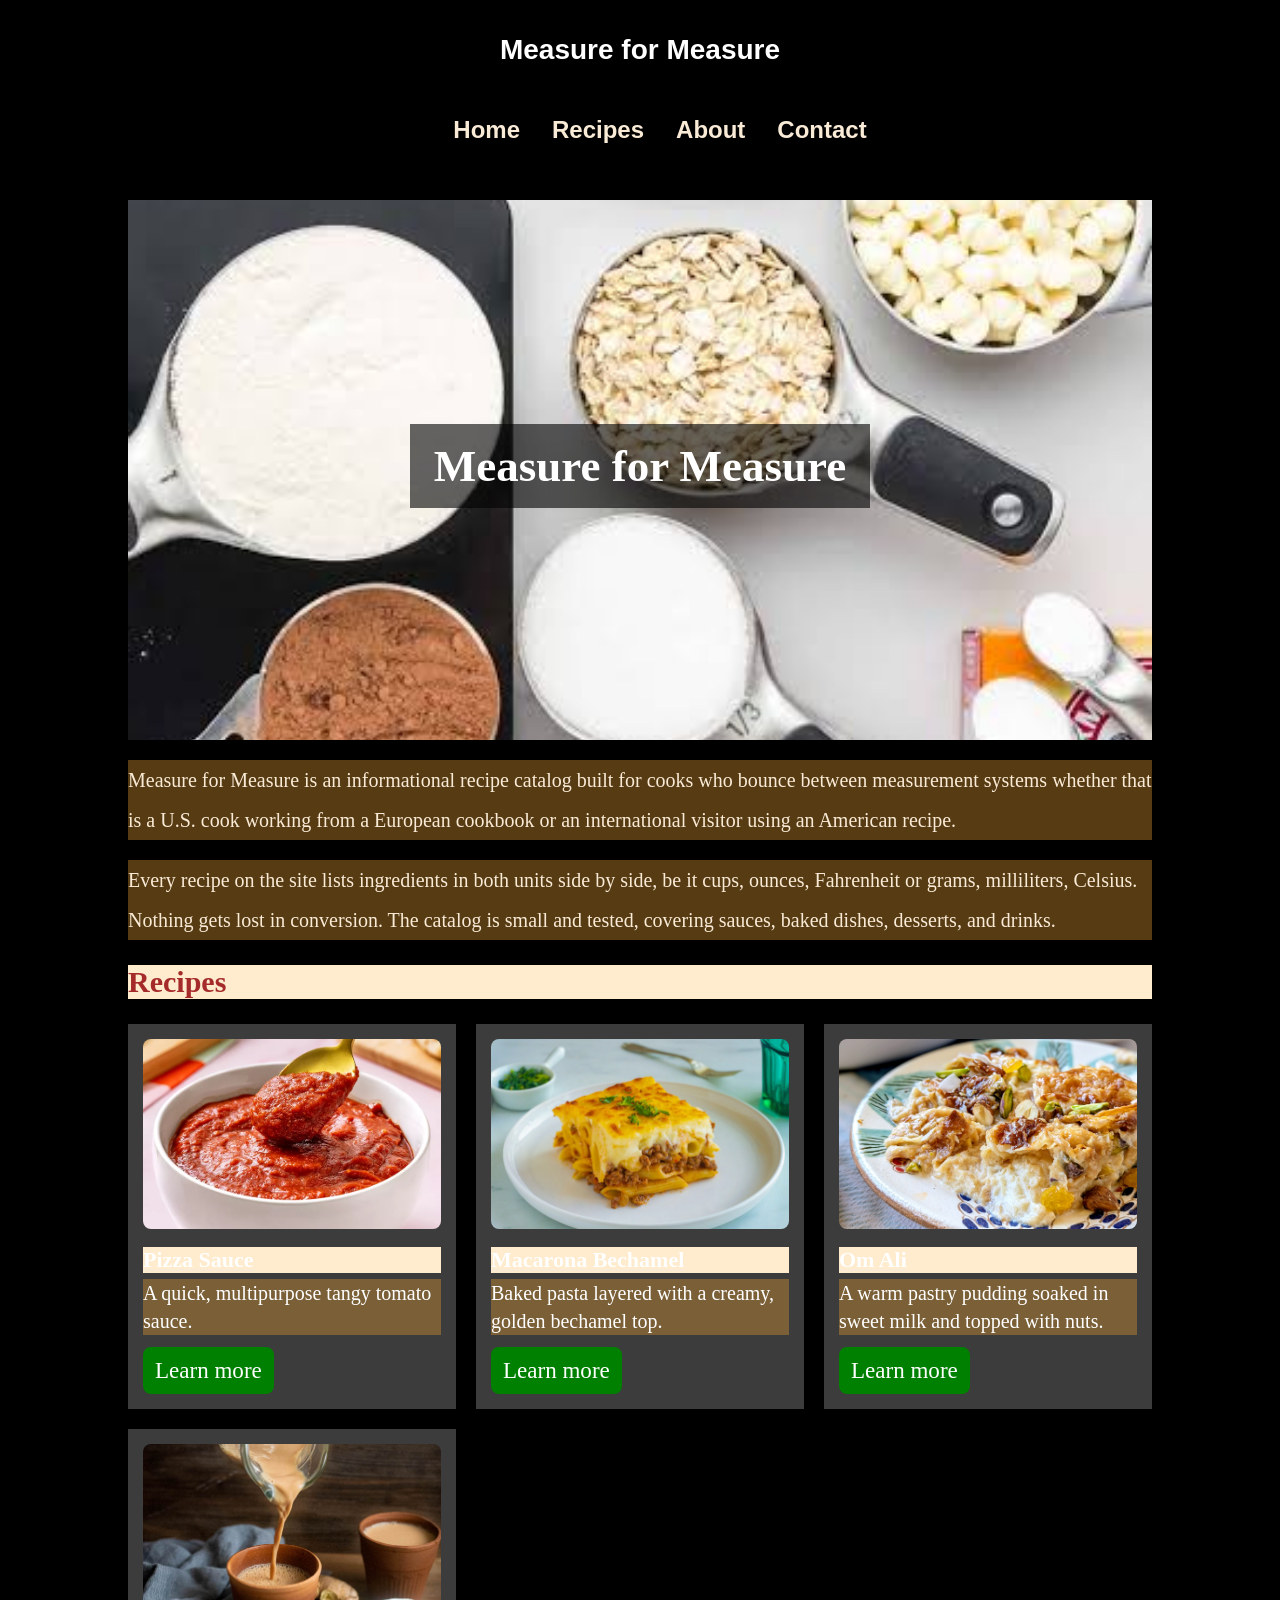
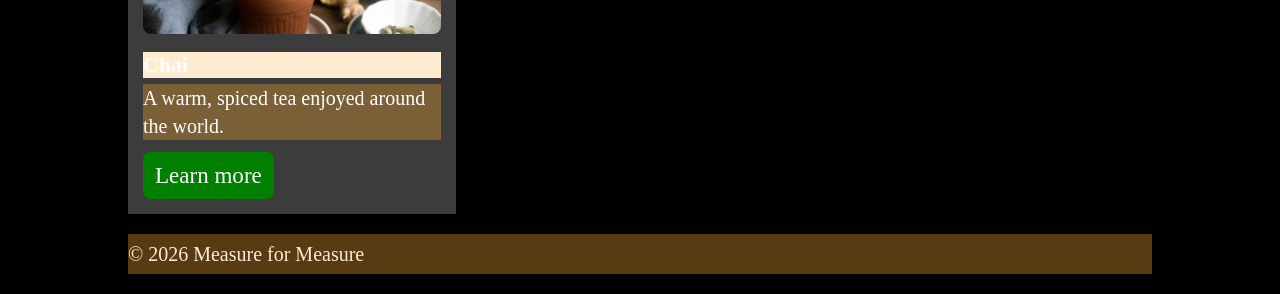
<file: index.html>
<!doctype html> 

<html lang="en"> 

 <head> <!-- Metadata container: information ABOUT the page, not content shown on the page -->

  <meta charset="utf-8" /> <!-- Character encoding for readable text -->

  <meta name="viewport" content="width=device-width, initial-scale=1" /> <!-- Enables responsive layout -->

  <title>Measure for Measure</title> <!-- Page title shown in browser tab and search results -->

  <link rel="stylesheet" href="css/styles.css" /> <!-- Global stylesheet for site-wide styling -->

  <script src="js/includes.js" defer></script> <!-- Deferred JS for future header/footer injection -->

 
<style>
  .hero{
    background-image: url("assets/index.jpeg");
  }
</style>
 </head>
<body>

  <header id="site-header" class="site-header"></header>

  <main class="container"> 

    <div class="hero"> 

   <h1>Measure for Measure</h1> <!-- Primary page heading -->

    </div>  

    <p>Measure for Measure is an informational recipe catalog built for cooks who bounce 
between measurement systems whether that is a U.S. cook working from a European 
cookbook or an international visitor using an American recipe.</p> 

    <p>Every recipe on the site lists ingredients in both units side by side, be it cups, ounces, Fahrenheit or grams, milliliters, 
Celsius. Nothing gets lost in conversion. The catalog is small and tested, covering sauces, baked dishes, desserts, and drinks. </p>   

<h2 id="recipes">Recipes</h2>

<section class="grid-demo">
    <div class="card">
     <a href="pizza-sauce.html"><img src="assets/sauce.webp" alt="Pizza Sauce">
     <h3>Pizza Sauce</h3>
      </a>  
      <p>A quick, multipurpose tangy tomato sauce.</p>
      <a href="pizza-sauce.html" class="button">Learn more</a>
      </div>
 
    <div class="card">
     <a href="macarona.html"> 
      <img src="assets/mac.webp" alt="Macarona Bechamel">
      <h3>Macarona Bechamel</h3>
      </a>  
      <p>Baked pasta layered with a creamy, golden bechamel top.</p>
      <a href="macarona.html" class="button">Learn more</a>
    </div>

    <div class="card">
     <a href="om-ali.html">
      <img src="assets/om.jpg" alt="Om Ali">
      <h3>Om Ali</h3>
      </a>   
      <p>A warm pastry pudding soaked in sweet milk and topped with nuts.</p>
      <a href="om-ali.html" class="button">Learn more</a>

    </div>

    <div class="card">
     <a href="chai.html">  
      <img src="assets/chai.jpg" alt="Chai">
      <h3>Chai</h3>
      </a> 
      <p>A warm, spiced tea enjoyed around the world.</p>
      <a href="chai.html" class="button">Learn more</a>

    </div>
 

    </section>

    </main>

    <footer id="site-footer" class="site-footer"></footer>

  </body>
  </html>
</file>
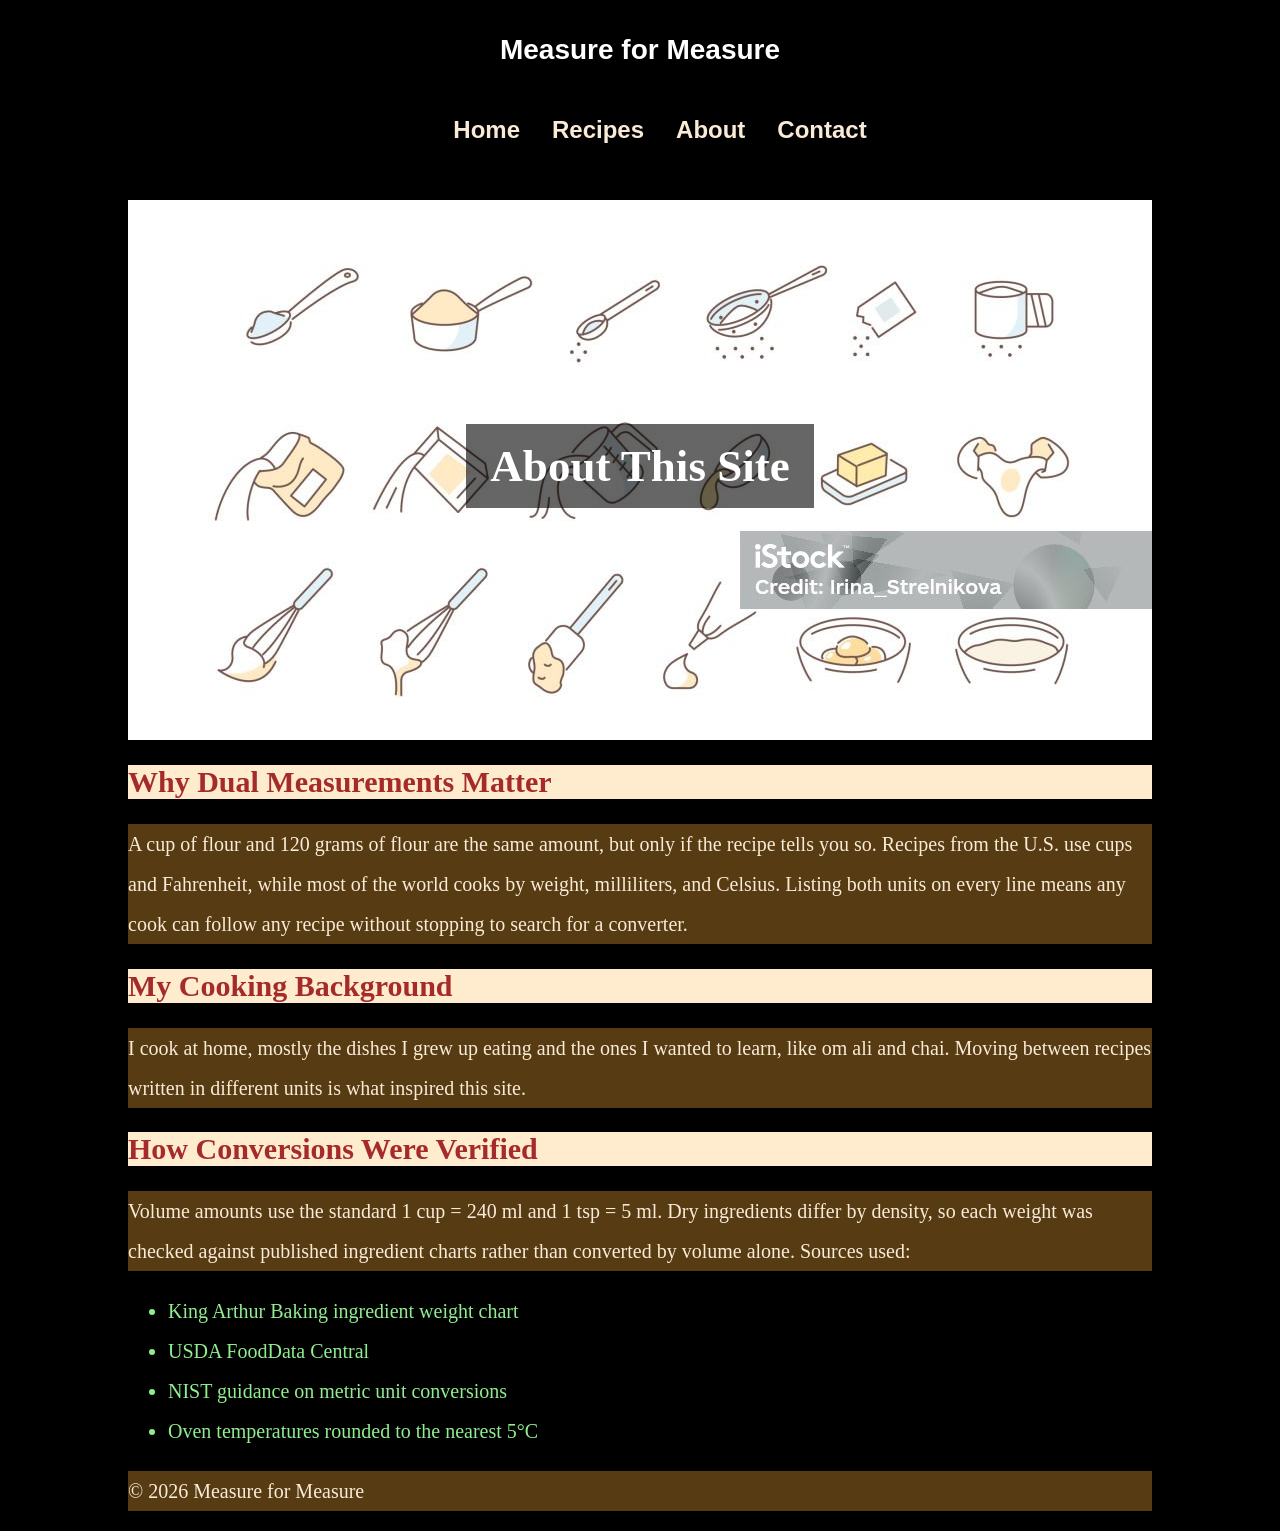
<file: about.html>
<!doctype html> <!-- Declares this document as HTML5 so browsers render it in standards mode -->

<html lang="en"> <!-- Root element of the page; lang="en" tells browsers and screen readers the language -->

 <head> <!-- Metadata container: information ABOUT the page, not content shown on the page -->

  <meta charset="utf-8" /> <!-- Character encoding for readable text -->

  <meta name="viewport" content="width=device-width, initial-scale=1" /> <!-- Enables responsive layout -->

  <title>Measure for Measure</title> <!-- Page title shown in browser tab and search results -->

  <link rel="stylesheet" href="css/styles.css" /> <!-- Global stylesheet for site-wide styling -->

  <script src="js/includes.js" defer></script> <!-- Deferred JS for future header/footer injection -->


 
<style>
  .hero{
    background-image: url("assets/about.jpg");
  }
</style>
 </head>
<body>

  <header id="site-header" class="site-header"></header>

  <main class="container"> 


    <div class="hero"> 

   <h1>About This Site</h1> <!-- Primary page heading -->

    </div>  

    <h2>Why Dual Measurements Matter</h2>
    <p>A cup of flour and 120 grams of flour are the same amount, but only if the recipe tells you so. Recipes from the U.S. use cups and Fahrenheit,
      while most of the world cooks by weight, milliliters, and Celsius.
      Listing both units on every line means any cook can follow any recipe without stopping to search for a converter.
    </p>   

    <h2>My Cooking Background</h2>
    <p>I cook at home, mostly the dishes I grew up eating and the ones I wanted to learn, 
      like om ali and chai. Moving between recipes written in different units is what inspired this site.
       </p>   

    <h2>How Conversions Were Verified</h2>
    <p>Volume amounts use the standard 1 cup = 240 ml and 1 tsp = 5 ml. 
      Dry ingredients differ by density, so each weight was checked against published
      ingredient charts rather than converted by volume alone. Sources used:
    </p>
    
    <ul>

    <li>King Arthur Baking ingredient weight chart</li>

    <li>USDA FoodData Central</li>

    <li>NIST guidance on metric unit conversions</li>

    <li>Oven temperatures rounded to the nearest 5°C</li>

   </ul>

    </main>

    <footer id="site-footer" class="site-footer"></footer>

  </body>
  </html>
</file>
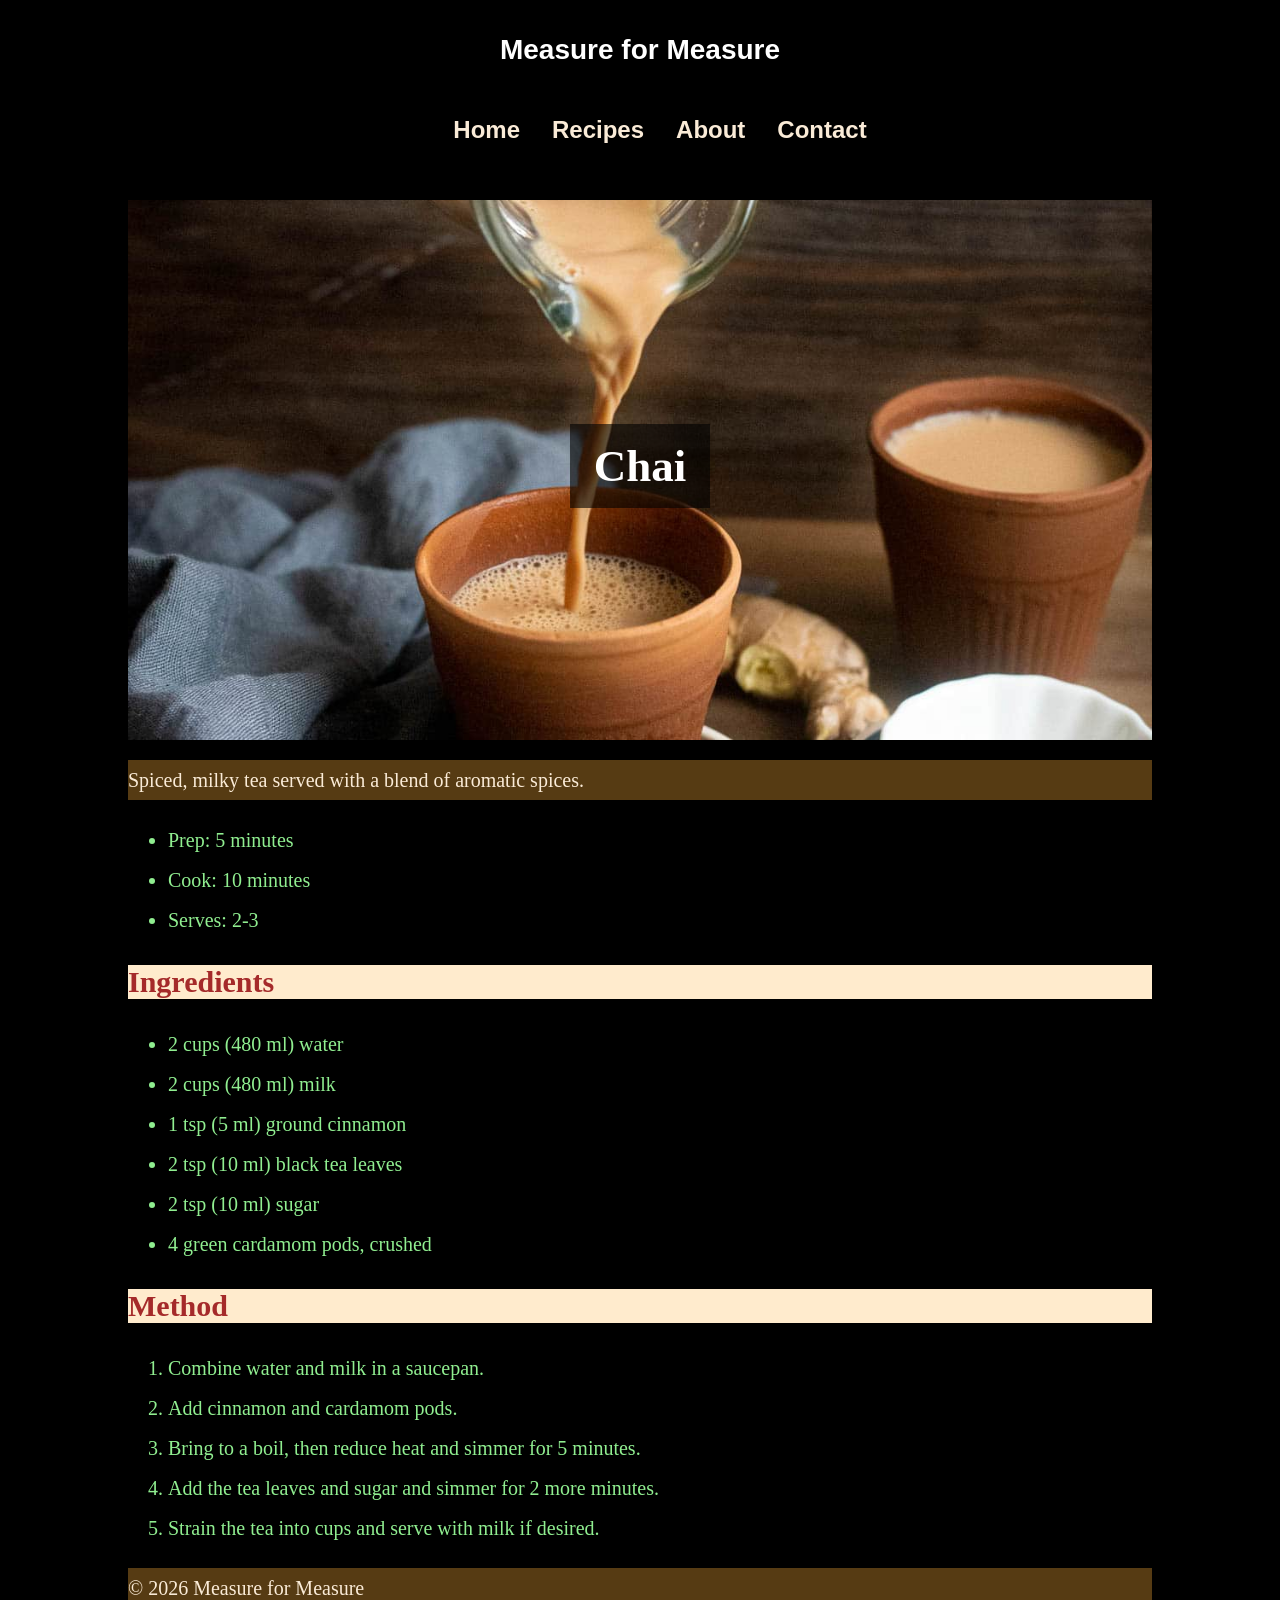
<file: chai.html>
<!doctype html> <!-- Declares this document as HTML5 so browsers render it in standards mode -->

<html lang="en"> <!-- Root element of the page; lang="en" tells browsers and screen readers the language -->

 <head> <!-- Metadata container: information ABOUT the page, not content shown on the page -->

  <meta charset="utf-8" /> <!-- Character encoding for readable text -->

  <meta name="viewport" content="width=device-width, initial-scale=1" /> <!-- Enables responsive layout -->

  <title>Measure for Measure | Chai</title> <!-- Page title shown in browser tab and search results -->

  <link rel="stylesheet" href="css/styles.css" /> <!-- Global stylesheet for site-wide styling -->

  <script src="js/includes.js" defer></script> <!-- Deferred JS for future header/footer injection -->

<style>
  .hero{
    background-image: url("assets/chai.jpg");
  }
</style>
 </head>
<body>

  <header id="site-header" class="site-header"></header>

  <!-- SITE HEADER Role: Contains site identity and primary navigation.

   This section will eventually be moved into includes/header.html and injected using JavaScript. -->

 


  <main class="container"> <!-- Semantic role: main content unique to this page -->


    <div class="hero"> 

   <h1>Chai</h1> <!-- Primary page heading -->

    </div>  

    <p>Spiced, milky tea served with a blend of aromatic spices.</p>   

    <ul>
    <li>Prep: 5 minutes</li>
    <li>Cook: 10 minutes</li>
    <li>Serves: 2-3</li>
    </ul>
    <h2>Ingredients</h2>
    <ul>

    <li>2 cups (480 ml) water</li>

    <li>2 cups (480 ml) milk</li>

    <li>1 tsp (5 ml) ground cinnamon</li>

    <li>2 tsp (10 ml) black tea leaves</li>

    <li>2 tsp (10 ml) sugar</li>

    <li>4 green cardamom pods, crushed</li>

   </ul>

   <h2>Method</h2>
    <ol>

    <li>Combine water and milk in a saucepan.</li>

    <li>Add cinnamon and cardamom pods.</li>

    <li>Bring to a boil, then reduce heat and simmer for 5 minutes.</li>
    <li>Add the tea leaves and sugar and simmer for 2 more minutes.</li>

    <li>Strain the tea into cups and serve with milk if desired.</li>

    </ol>


    </main>

    <footer id="site-footer" class="site-footer"></footer>

  </body>
  </html>
</file>
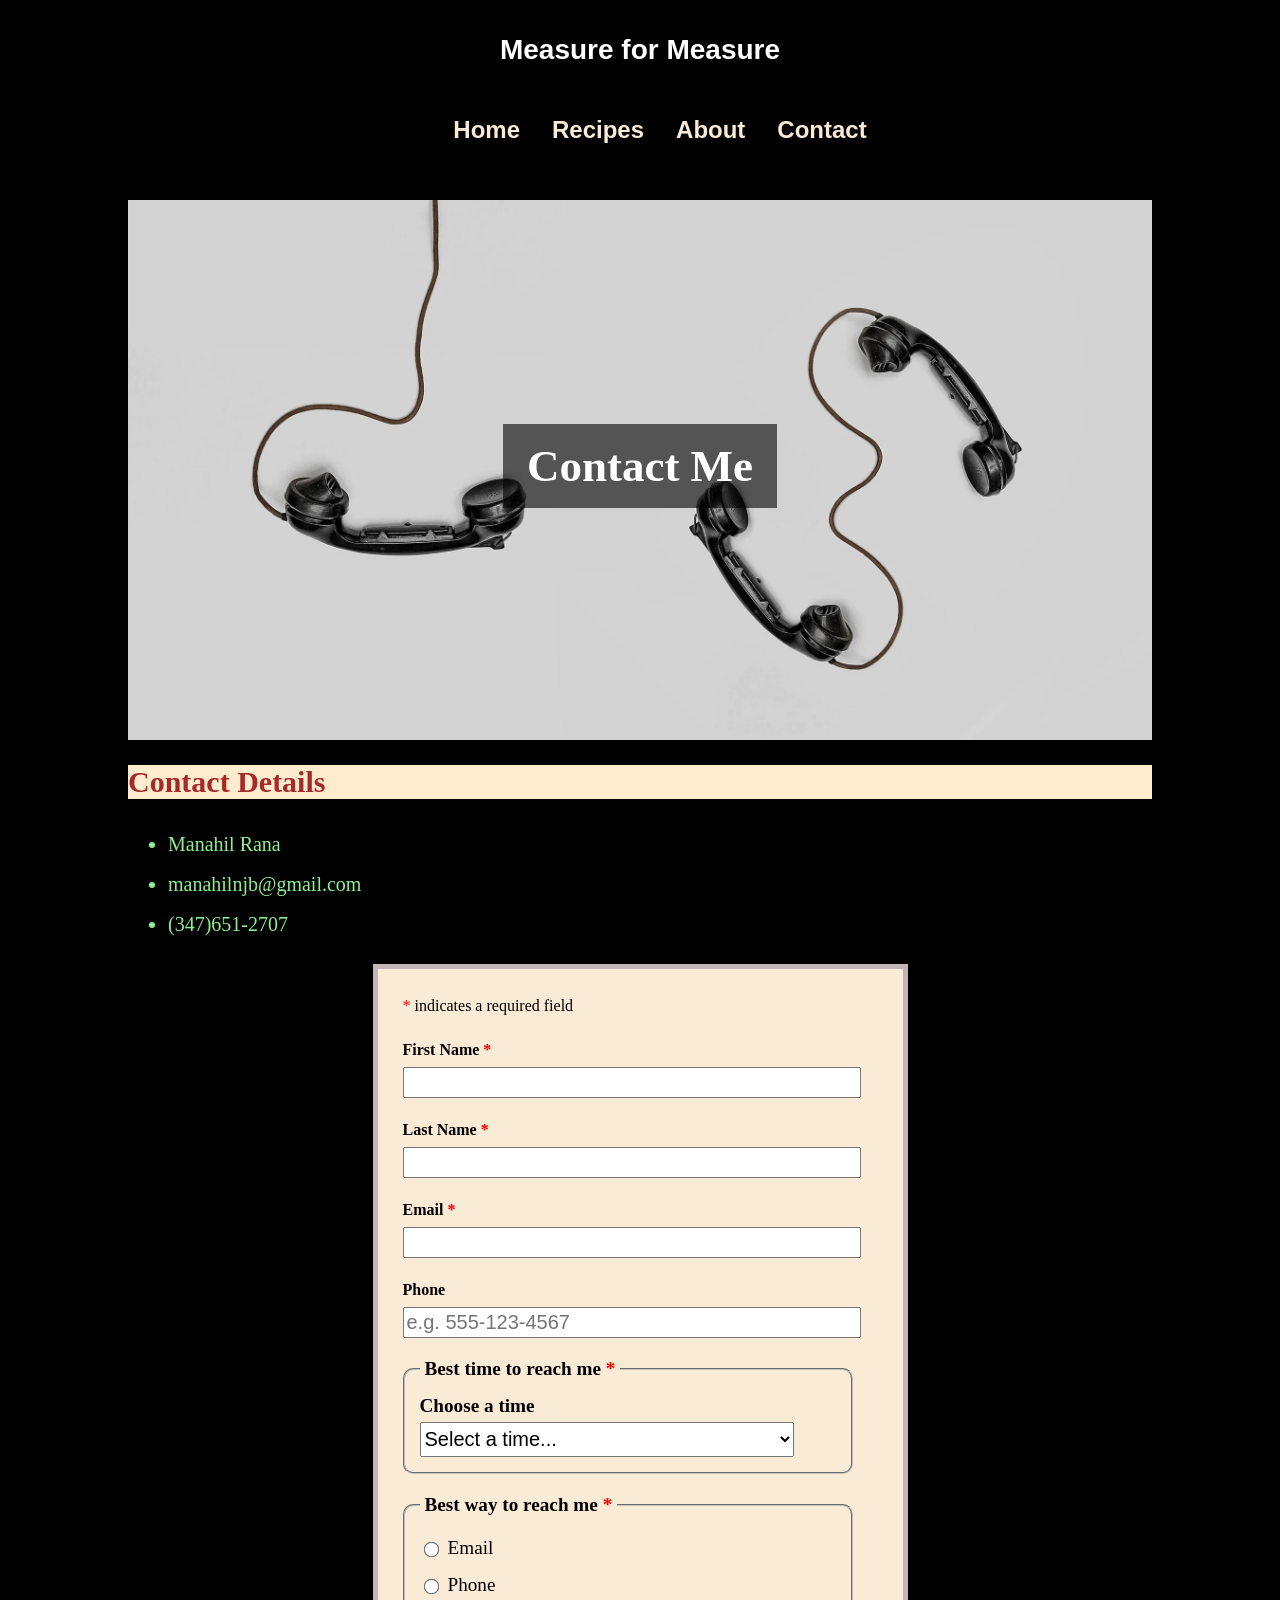
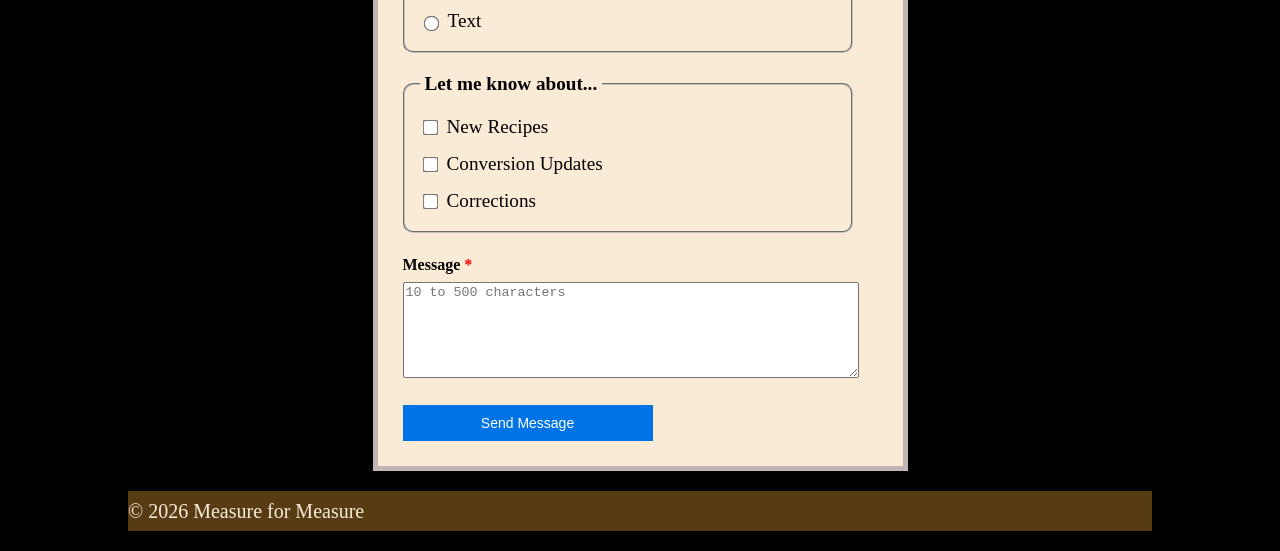
<file: contact.html>
<!doctype html> <!-- Declares this document as HTML5 so browsers render it in standards mode -->

<html lang="en"> <!-- Root element of the page; lang="en" tells browsers and screen readers the language -->

 <head> <!-- Metadata container: information ABOUT the page, not content shown on the page -->

  <meta charset="utf-8" /> <!-- Character encoding for readable text -->

  <meta name="viewport" content="width=device-width, initial-scale=1" /> <!-- Enables responsive layout -->

  <title>Measure for Measure</title> <!-- Page title shown in browser tab and search results -->

  <link rel="stylesheet" href="css/styles.css" /> <!-- Global stylesheet for site-wide styling -->

  <script src="js/includes.js" defer></script> <!-- Deferred JS for future header/footer injection -->

 
<style>
  .hero{
    background-image: url("assets/contact.webp");
  }
</style>
 </head>
<body>

  <header id="site-header" class="site-header"></header>

  <!-- SITE HEADER Role: Contains site identity and primary navigation.

   This section will eventually be moved into includes/header.html and injected using JavaScript. -->

 


  <main class="container"> <!-- Semantic role: main content unique to this page -->


    <div class="hero"> 

   <h1>Contact Me</h1> <!-- Primary page heading -->

    </div>  

    <h2>Contact Details</h2>
    <ul>

    <li>Manahil Rana</li>

    <li>manahilnjb@gmail.com</li>

    <li>(347)651-2707</li>

    </ul>

    <form action="https://formspree.io/f/xnpjrlyw" method="POST" id="contact-form">
      <p class="form-note"><span class="required">*</span> indicates a required field</p>
    <p><label for="first-name">First Name <span class="required">*</span></label><input type="text" id="first-name" name="first-name" required minlength="2" maxlength="100"></p>

<p><label for="last-name">Last Name <span class="required">*</span></label><input type="text" id="last-name" name="last-name" required minlength="2" maxlength="100"></p>

<p><label for="email">Email <span class="required">*</span></label><input type="email" id="email" name="email" required maxlength="100"></p>

<p><label for="phone">Phone</label><input type="tel" id="phone" name="phone" minlength="10" maxlength="15" placeholder="e.g. 555-123-4567"></p>


<fieldset>
  <legend>Best time to reach me <span class="required">*</span></legend>
  <label for="best-time">Choose a time</label>
  <select id="best-time" name="best-time" required>
    <option value="">Select a time...</option>
    <option value="morning">Morning (8:00 AM - 12:00 PM)</option>
    <option value="afternoon">Afternoon (12:00 PM - 6:00 PM)</option>
    <option value="evening">Evening (6:00 PM - 10:00 PM)</option>
  </select>
  </fieldset>

  <fieldset>
    <legend>Best way to reach me <span class="required">*</span></legend>
    <div class="option">
      <input type="radio" id="way-email" name="best-way" value="email" required>
      <label for="way-email">Email</label>
    </div>
    <div class="option">
      <input type="radio" id="way-phone" name="best-way" value="phone" required>
      <label for="way-phone">Phone</label>
    </div>
    <div class="option">
      <input type="radio" id="way-text" name="best-way" value="text" required>
      <label for="way-text">Text</label>
    </div>
  </fieldset>

  <fieldset>
    <legend> Let me know about...</legend>
    <div class="option">
      <input type="checkbox" id="about-recipes" name="let-me-know" value="new-recipes">
      <label for="about-recipes">New Recipes</label>
    </div>
    <div class="option">
      <input type="checkbox" id="about-conversions" name="let-me-know" value="conversion-updates">
      <label for="about-conversions">Conversion Updates</label>
    </div>
    <div class="option">
      <input type="checkbox" id="about-corrections" name="let-me-know" value="corrections">
      <label for="about-corrections">Corrections</label>
    </div>
  </fieldset>

  <p><label for="message">Message <span class="required">*</span></label><textarea id="message" name="message" rows="6" cols="40" required minlength="10" maxlength="500" placeholder="10 to 500 characters"></textarea></p>

<p><button type="submit">Send Message</button></p>

    </form>  

    </main>

    <footer id="site-footer" class="site-footer"></footer>

  </body>
  </html>
</file>
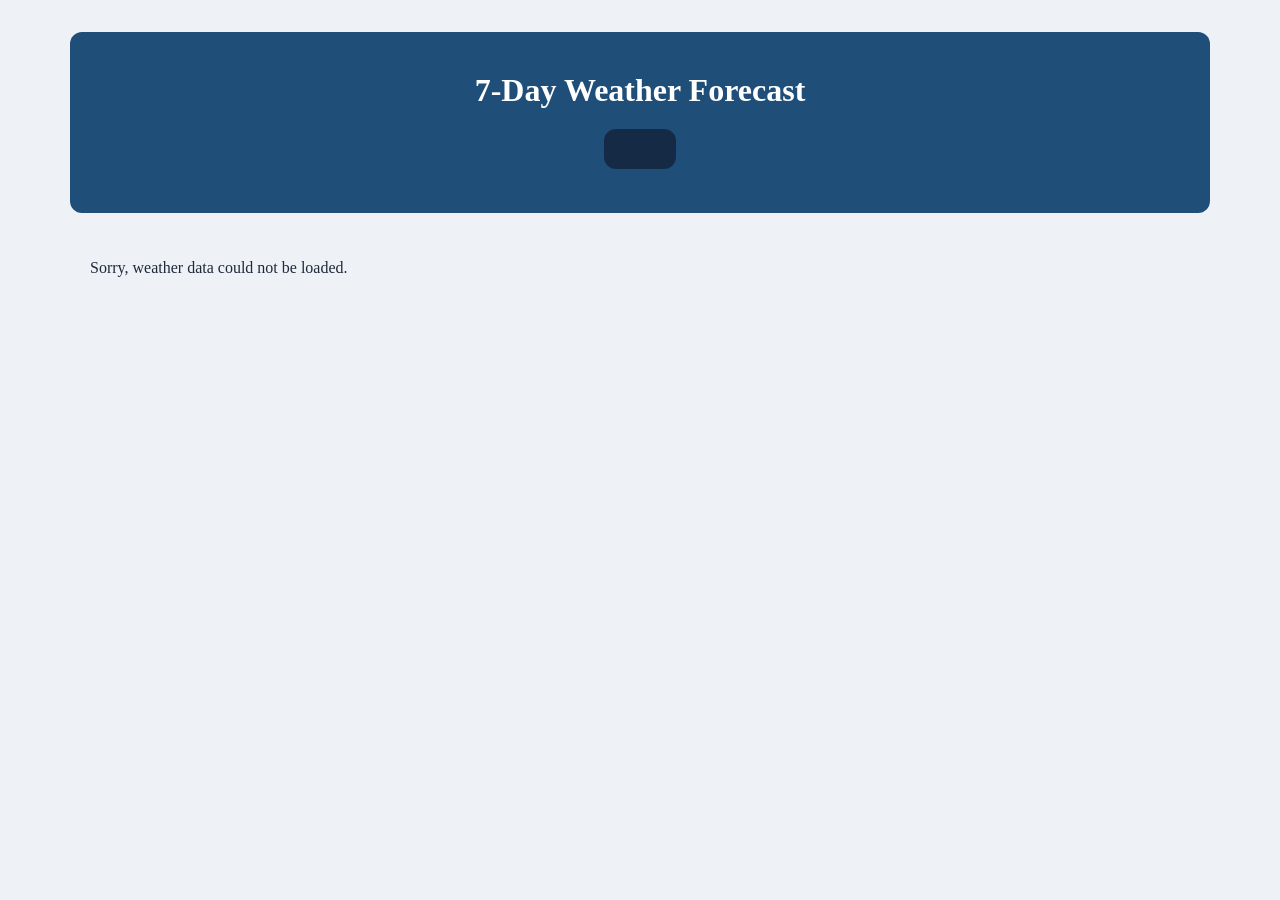
<file: forecast.html>
<!doctype html> 
<html lang="en"> 
 <head>
  <meta charset="utf-8" /> 
  <meta name="viewport" content="width=device-width, initial-scale=1" />
  <link rel="stylesheet" href="css/weather-styles.css" />
  <script src="js/weather-script.js" defer></script>
  <title>Weather Forecast</title>

 </head>

 <body>
  <header id="hero" class="hero">
    <h1>7-Day Weather Forecast</h1>
    <div id="current-conditions"></div>
  </header>

  <section id="weather-container"></section>
  <footer id="site-footer" class="site-footer"></footer>

</body>

</html>
</file>
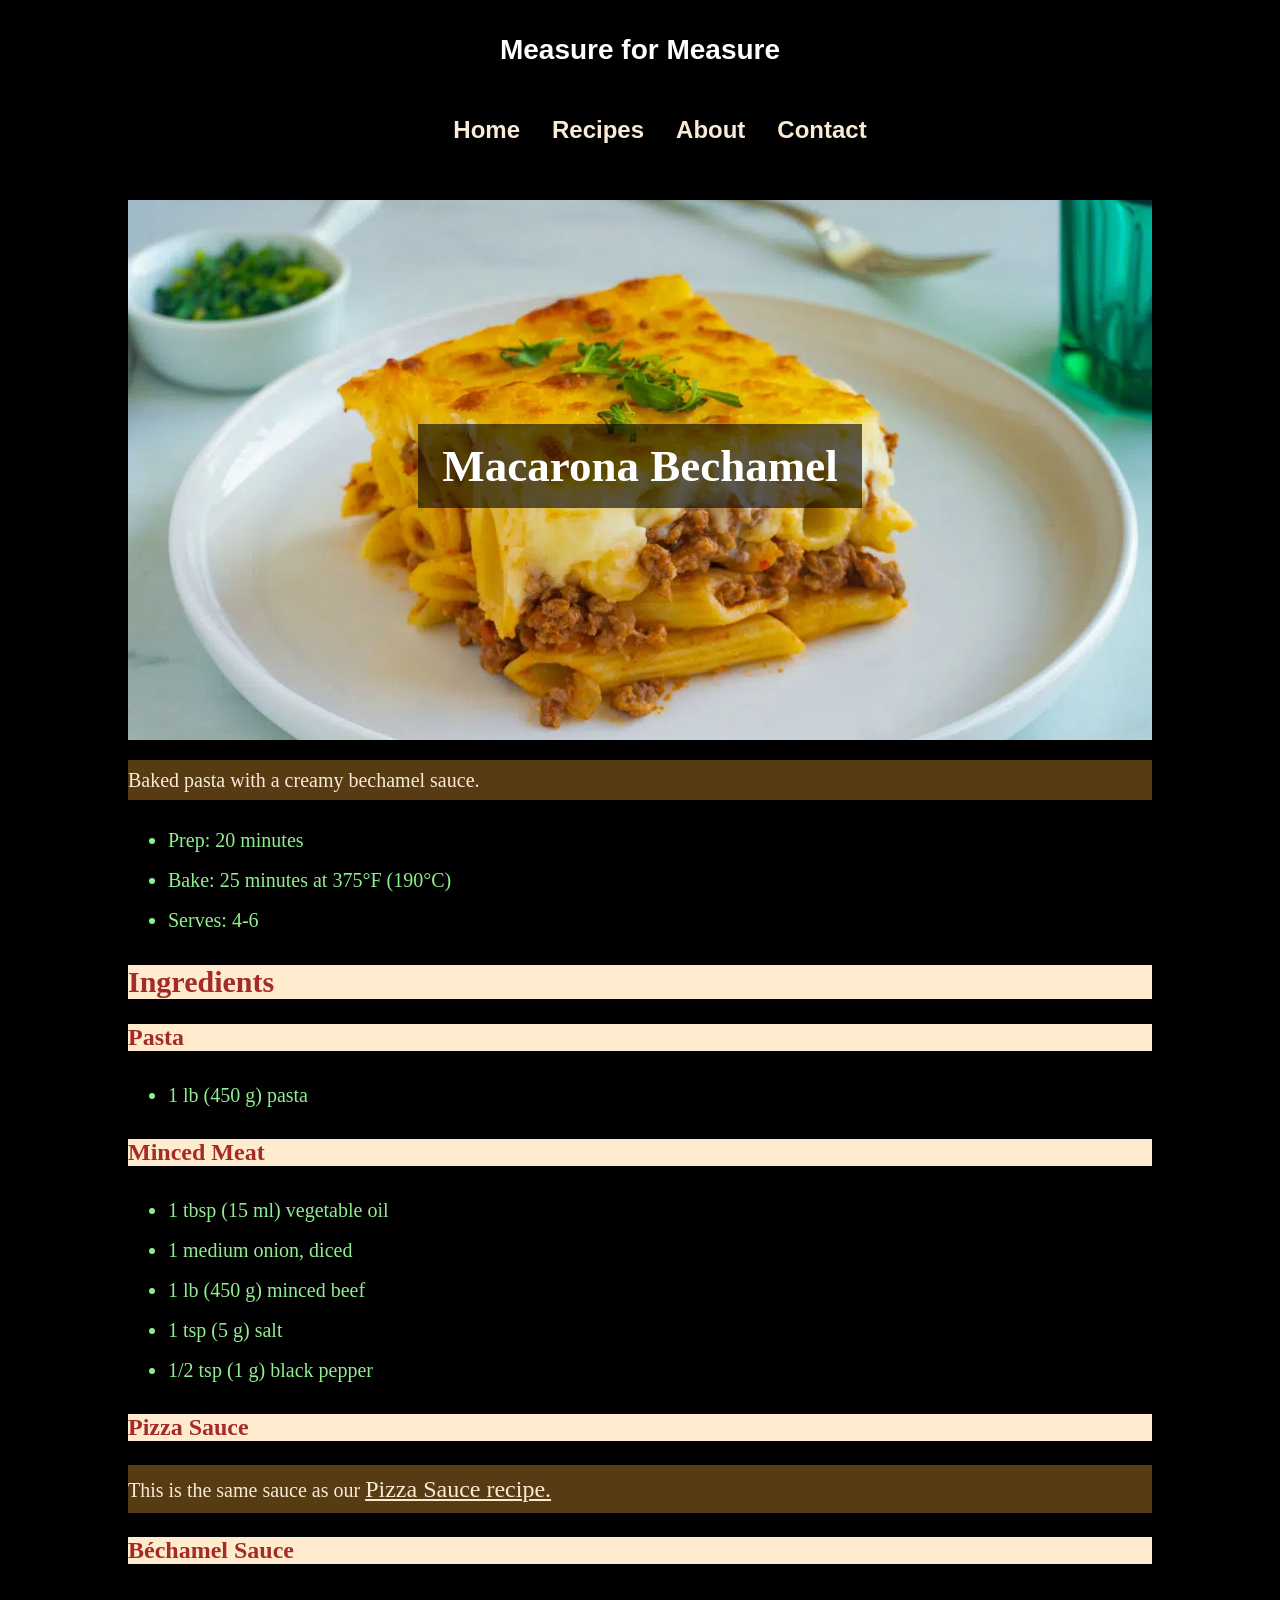
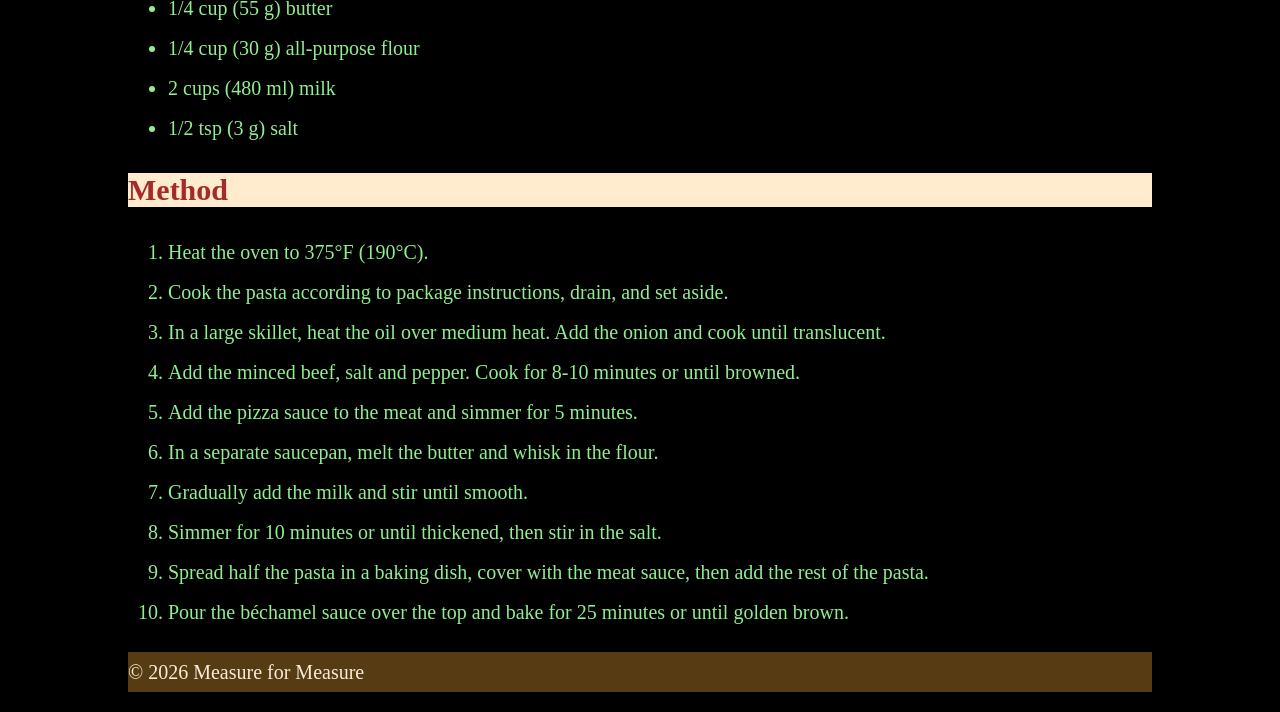
<file: macarona.html>
<!doctype html> <!-- Declares this document as HTML5 so browsers render it in standards mode -->

<html lang="en"> <!-- Root element of the page; lang="en" tells browsers and screen readers the language -->

 <head> <!-- Metadata container: information ABOUT the page, not content shown on the page -->

  <meta charset="utf-8" /> <!-- Character encoding for readable text -->

  <meta name="viewport" content="width=device-width, initial-scale=1" /> <!-- Enables responsive layout -->

  <title>Measure for Measure | Macarona Bechamel</title> <!-- Page title shown in browser tab and search results -->

  <link rel="stylesheet" href="css/styles.css" /> <!-- Global stylesheet for site-wide styling -->

  <script src="js/includes.js" defer></script> <!-- Deferred JS for future header/footer injection -->

 
<style>
  .hero{
    background-image: url("assets/mac.webp");
  }
</style>
 </head>
<body>

  <header id="site-header" class="site-header"></header>

  <main class="container"> <!-- Semantic role: main content unique to this page -->

    <div class="hero"> 

   <h1>Macarona Bechamel</h1> <!-- Primary page heading -->

    </div>  

    <p>Baked pasta with a creamy bechamel sauce.</p>   
    <ul class="meta">
      <li>Prep: 20 minutes</li>
      <li>Bake: 25 minutes at 375°F (190°C)</li>
      <li>Serves: 4-6</li>
    </ul>


    <h2>Ingredients</h2>
    
    <h3>Pasta</h3>
    <ul>
<li>1 lb (450 g) pasta</li>
</ul>

    <h3 id="minced-meat">Minced Meat</h3>
    <ul>
      <li>1 tbsp (15 ml) vegetable oil</li>
      <li>1 medium onion, diced</li>
      <li>1 lb (450 g) minced beef</li>
      <li>1 tsp (5 g) salt</li>
      <li>1/2 tsp (1 g) black pepper</li>
      </ul>

      <h3 id="pizza-sauce">Pizza Sauce</h3>
      <p>This is the same sauce as our <a href="pizza-sauce.html">Pizza Sauce recipe.</a></p>

      <h3 id="bechamel">Béchamel Sauce</h3>
      <ul>
        <li>1/4 cup (55 g) butter</li>
        <li>1/4 cup (30 g) all-purpose flour</li>
        <li>2 cups (480 ml) milk</li>
        <li>1/2 tsp (3 g) salt</li>
      </ul>

   <h2>Method</h2>
    <ol>

    <li>Heat the oven to 375°F (190°C).</li>
    <li>Cook the pasta according to package instructions, drain, and set aside.</li>
    <li>In a large skillet, heat the oil over medium heat. Add the onion and cook until translucent.</li>
    <li>Add the minced beef, salt and pepper. Cook for 8-10 minutes or until browned.</li>
    <li>Add the pizza sauce to the meat and simmer for 5 minutes.</li>
    <li>In a separate saucepan, melt the butter and whisk in the flour.</li>
    <li>Gradually add the milk and stir until smooth.</li>
    <li>Simmer for 10 minutes or until thickened, then stir in the salt.</li>
    <li>Spread half the pasta in a baking dish, cover with the
      meat sauce, then add the rest of the pasta.</li>
    <li>Pour the béchamel sauce over the top and bake for 25 minutes or until golden brown.</li>  
    </ol>


    </main>

    <footer id="site-footer" class="site-footer"></footer>

  </body>
  </html>
</file>
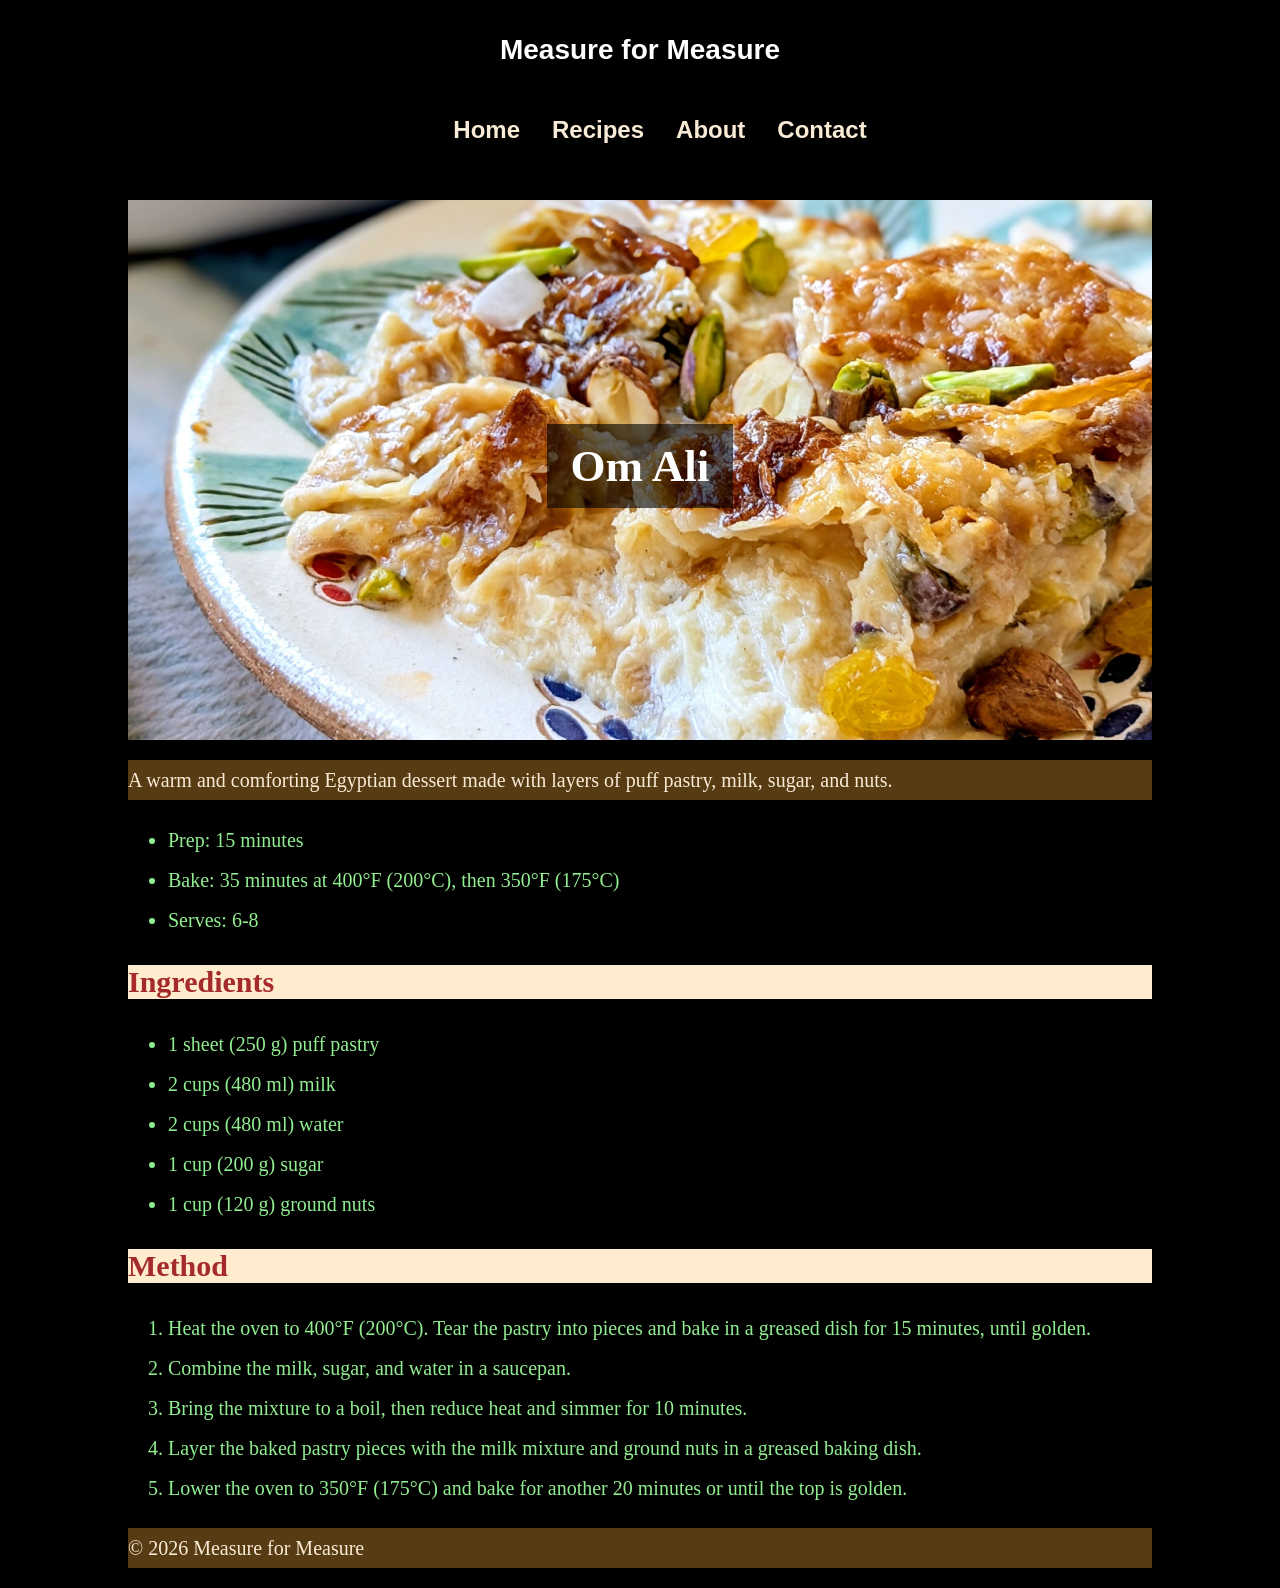
<file: om-ali.html>
<!doctype html> <!-- Declares this document as HTML5 so browsers render it in standards mode -->

<html lang="en"> <!-- Root element of the page; lang="en" tells browsers and screen readers the language -->

 <head> <!-- Metadata container: information ABOUT the page, not content shown on the page -->

  <meta charset="utf-8" /> <!-- Character encoding for readable text -->

  <meta name="viewport" content="width=device-width, initial-scale=1" /> <!-- Enables responsive layout -->

  <title>Measure for Measure | Om Ali</title> <!-- Page title shown in browser tab and search results -->

  <link rel="stylesheet" href="css/styles.css" /> <!-- Global stylesheet for site-wide styling -->

  <script src="js/includes.js" defer></script> <!-- Deferred JS for future header/footer injection -->

<style>
  .hero{
    background-image: url("assets/om.jpg");
  }
</style>
 </head>
<body>

  <header id="site-header" class="site-header"></header>

  <!-- SITE HEADER Role: Contains site identity and primary navigation.

   This section will eventually be moved into includes/header.html and injected using JavaScript. -->

 


  <main class="container"> <!-- Semantic role: main content unique to this page -->


    <div class="hero"> 

   <h1>Om Ali</h1> <!-- Primary page heading -->

    </div>  

    <p>A warm and comforting Egyptian dessert made with layers of puff pastry, milk, sugar, and nuts.</p>
    <ul>
    <li>Prep: 15 minutes</li>
    <li>Bake: 35 minutes at 400°F (200°C), then 350°F (175°C)</li>
    <li>Serves: 6-8</li>
    </ul>
    
    <h2>Ingredients</h2>
    <ul>

    <li>1 sheet (250 g) puff pastry</li>

    <li>2 cups (480 ml) milk</li>
    <li>2 cups (480 ml) water</li>

    <li>1 cup (200 g) sugar</li>

    <li>1 cup (120 g) ground nuts</li>
   </ul>

   <h2>Method</h2>
    <ol>
      <li>Heat the oven to 400°F (200°C). Tear the pastry into pieces and bake in a 
        greased dish for 15 minutes, until golden.
      </li>

    <li>Combine the milk, sugar, and water in a saucepan.</li>

    <li>Bring the mixture to a boil, then reduce heat and simmer for 10 minutes.</li>

    <li>Layer the baked pastry pieces with the milk mixture and ground nuts 
      in a greased baking dish.</li>

      <li>Lower the oven to 350°F (175°C) and bake for another 20 minutes or until the top is golden.</li>

    </ol>


    </main>

    <footer id="site-footer" class="site-footer"></footer>

  </body>
  </html>
</file>
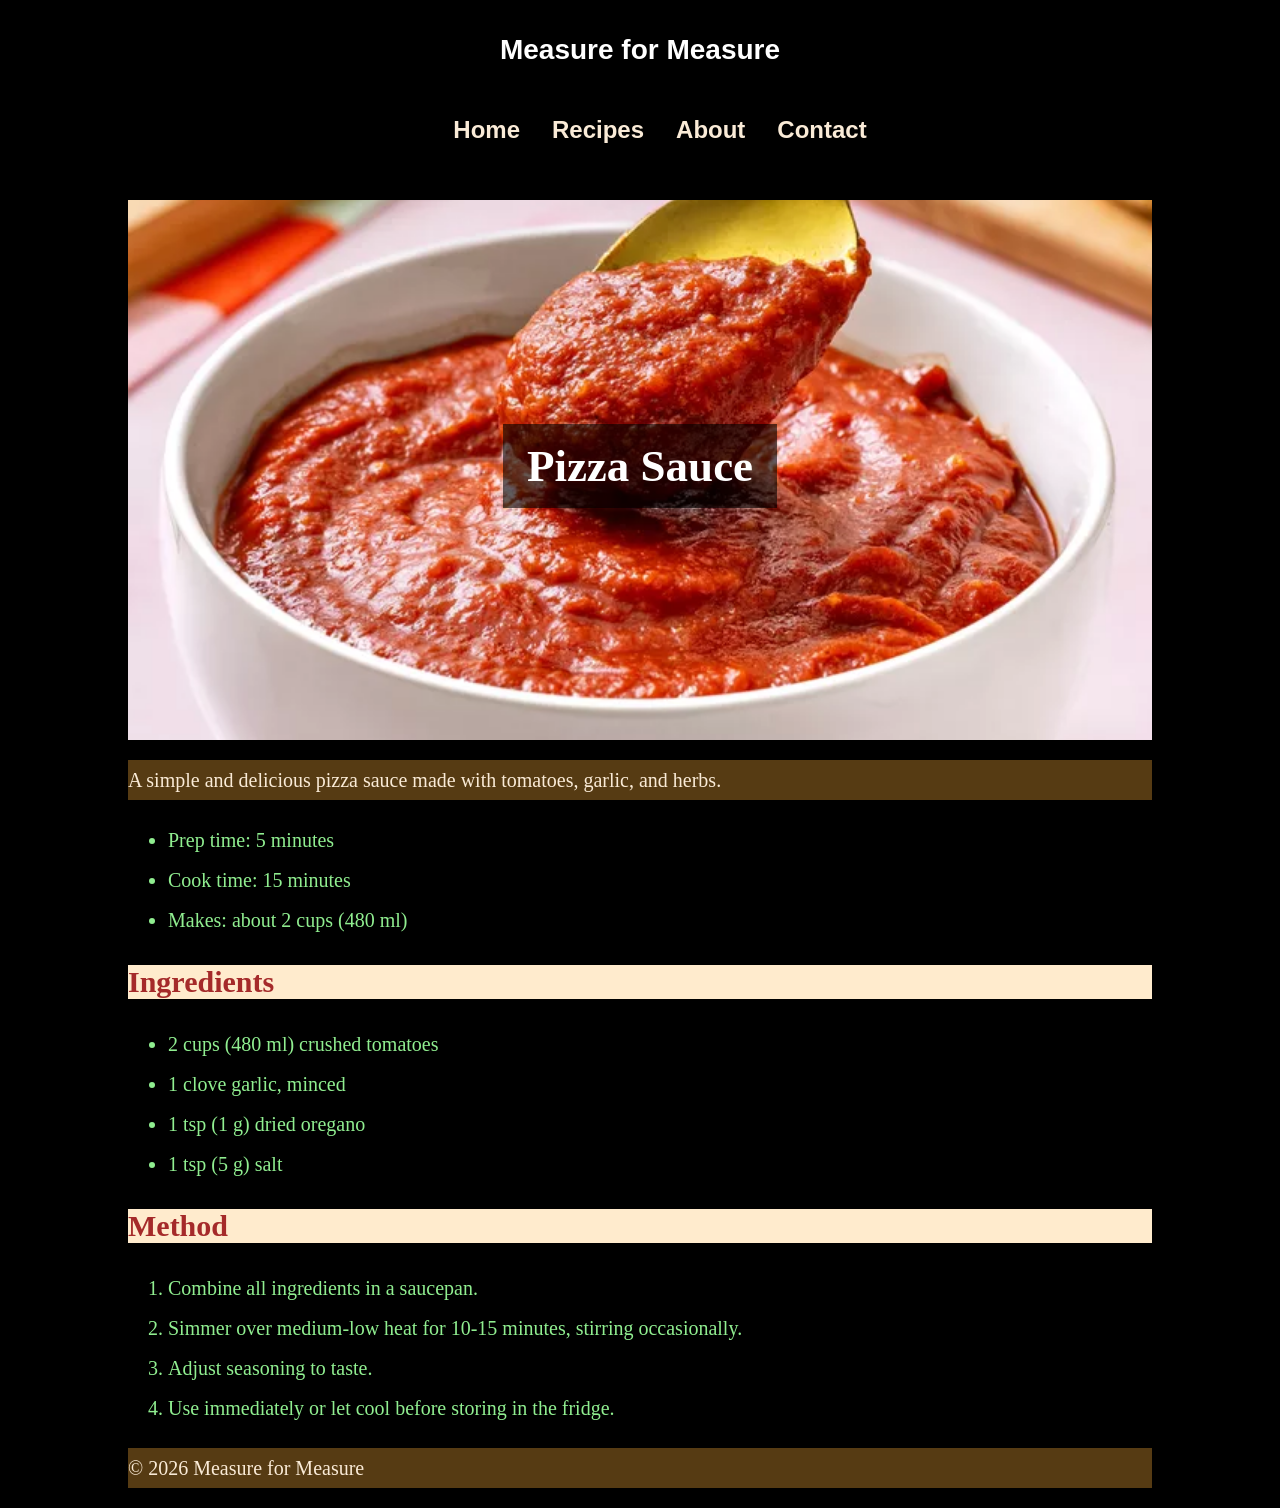
<file: pizza-sauce.html>
<!doctype html> <!-- Declares this document as HTML5 so browsers render it in standards mode -->

<html lang="en"> <!-- Root element of the page; lang="en" tells browsers and screen readers the language -->

 <head> <!-- Metadata container: information ABOUT the page, not content shown on the page -->

  <meta charset="utf-8" /> <!-- Character encoding for readable text -->

  <meta name="viewport" content="width=device-width, initial-scale=1" /> <!-- Enables responsive layout -->

  <title>Measure for Measure | Pizza Sauce</title> <!-- Page title shown in browser tab and search results -->

  <link rel="stylesheet" href="css/styles.css" /> <!-- Global stylesheet for site-wide styling -->

  <script src="js/includes.js" defer></script> <!-- Deferred JS for future header/footer injection -->

<style>
  .hero{
    background-image: url("assets/sauce.webp");
  }
</style>
 </head>
<body>

  <header id="site-header" class="site-header"></header>

  <!-- SITE HEADER Role: Contains site identity and primary navigation.

   This section will eventually be moved into includes/header.html and injected using JavaScript. -->

 


  <main class="container"> <!-- Semantic role: main content unique to this page -->


    <div class="hero"> 

   <h1>Pizza Sauce</h1> <!-- Primary page heading -->

    </div>  

    <p>A simple and delicious pizza sauce made with tomatoes, garlic, and herbs.</p>   
    <ul class="meta">
      <li>Prep time: 5 minutes</li>
      <li>Cook time: 15 minutes</li>
      <li>Makes: about 2 cups (480 ml)</li>
    </ul>

    <h2>Ingredients</h2>
    <ul>

    <li>2 cups (480 ml) crushed tomatoes</li>

    <li>1 clove garlic, minced</li>

    <li>1 tsp (1 g) dried oregano</li>

    <li>1 tsp (5 g) salt</li>

   </ul>

   <h2>Method</h2>
    <ol>

    <li>Combine all ingredients in a saucepan.</li>

    <li>Simmer over medium-low heat for 10-15 minutes, stirring occasionally.</li>

    <li>Adjust seasoning to taste.</li>

    <li>Use immediately or let cool before storing in the fridge.</li>

    </ol>


    </main>

    <footer id="site-footer" class="site-footer"></footer>

  </body>
  </html>
</file>
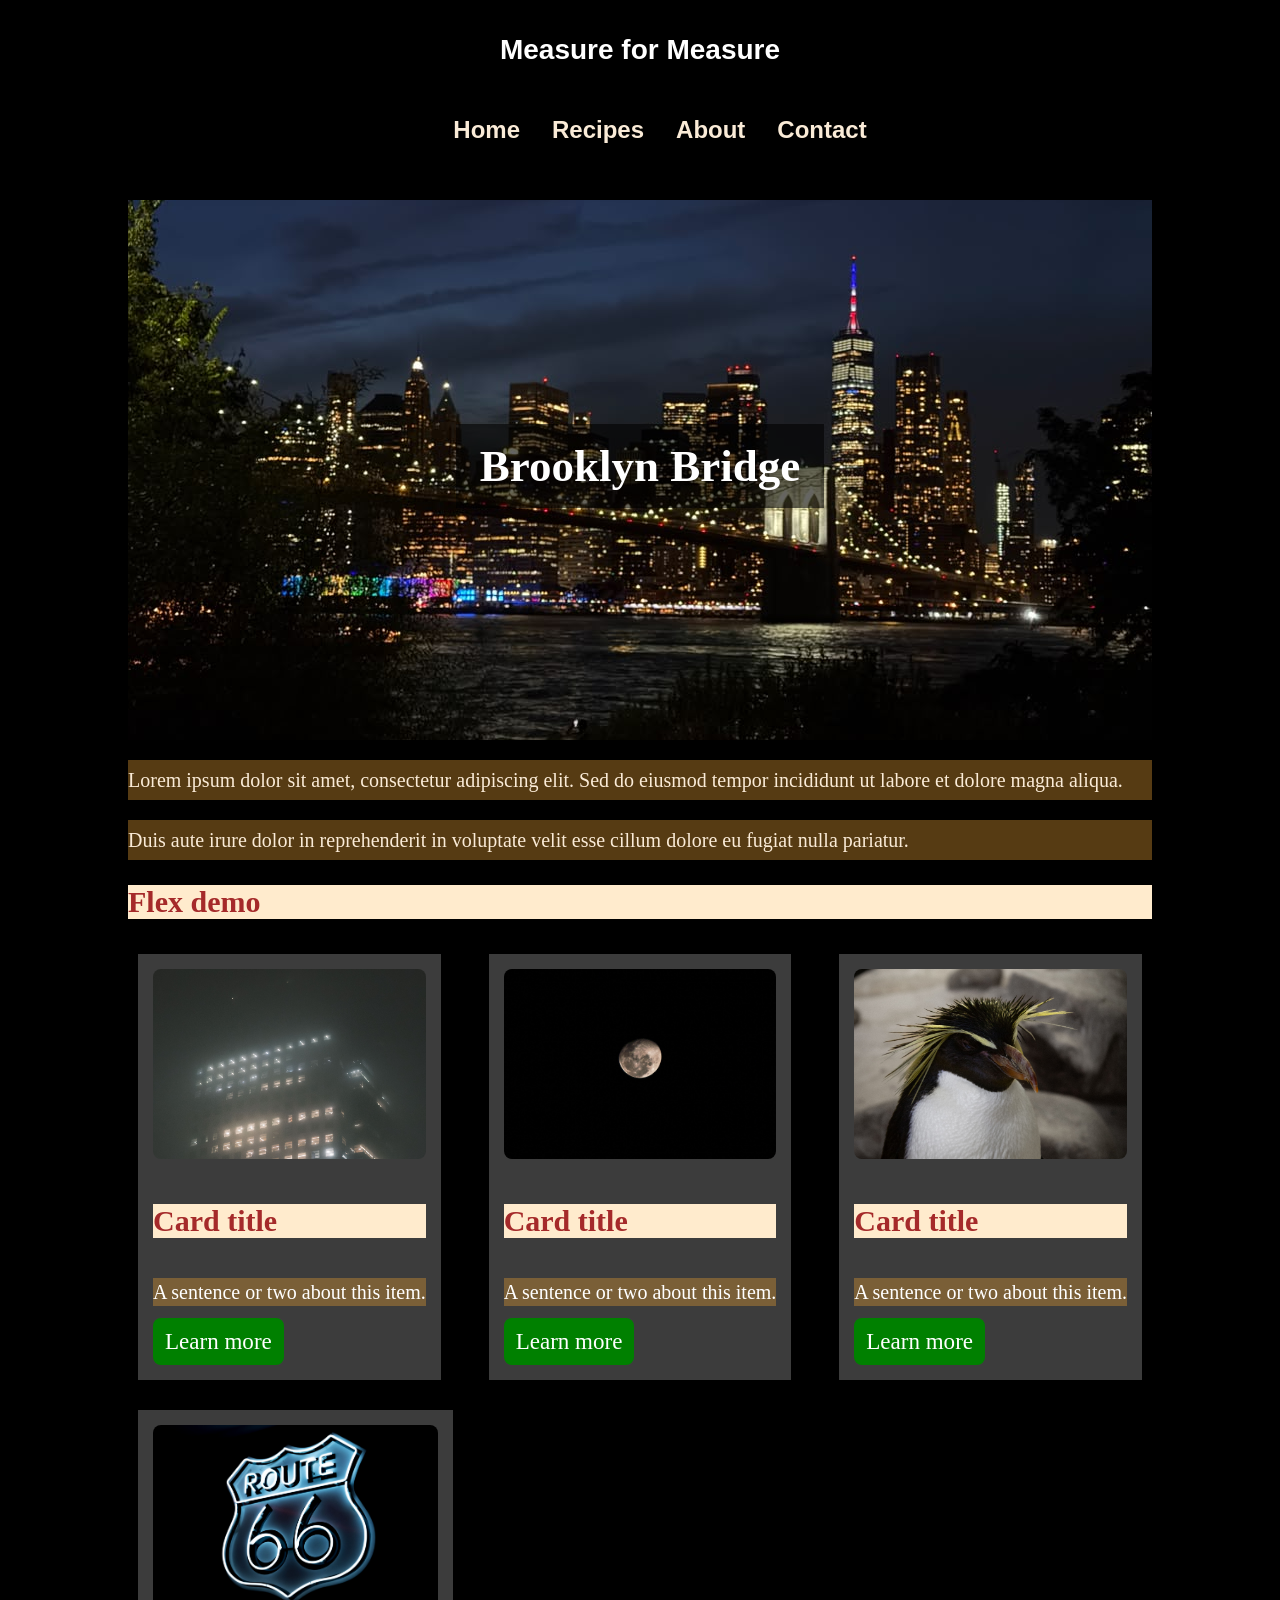
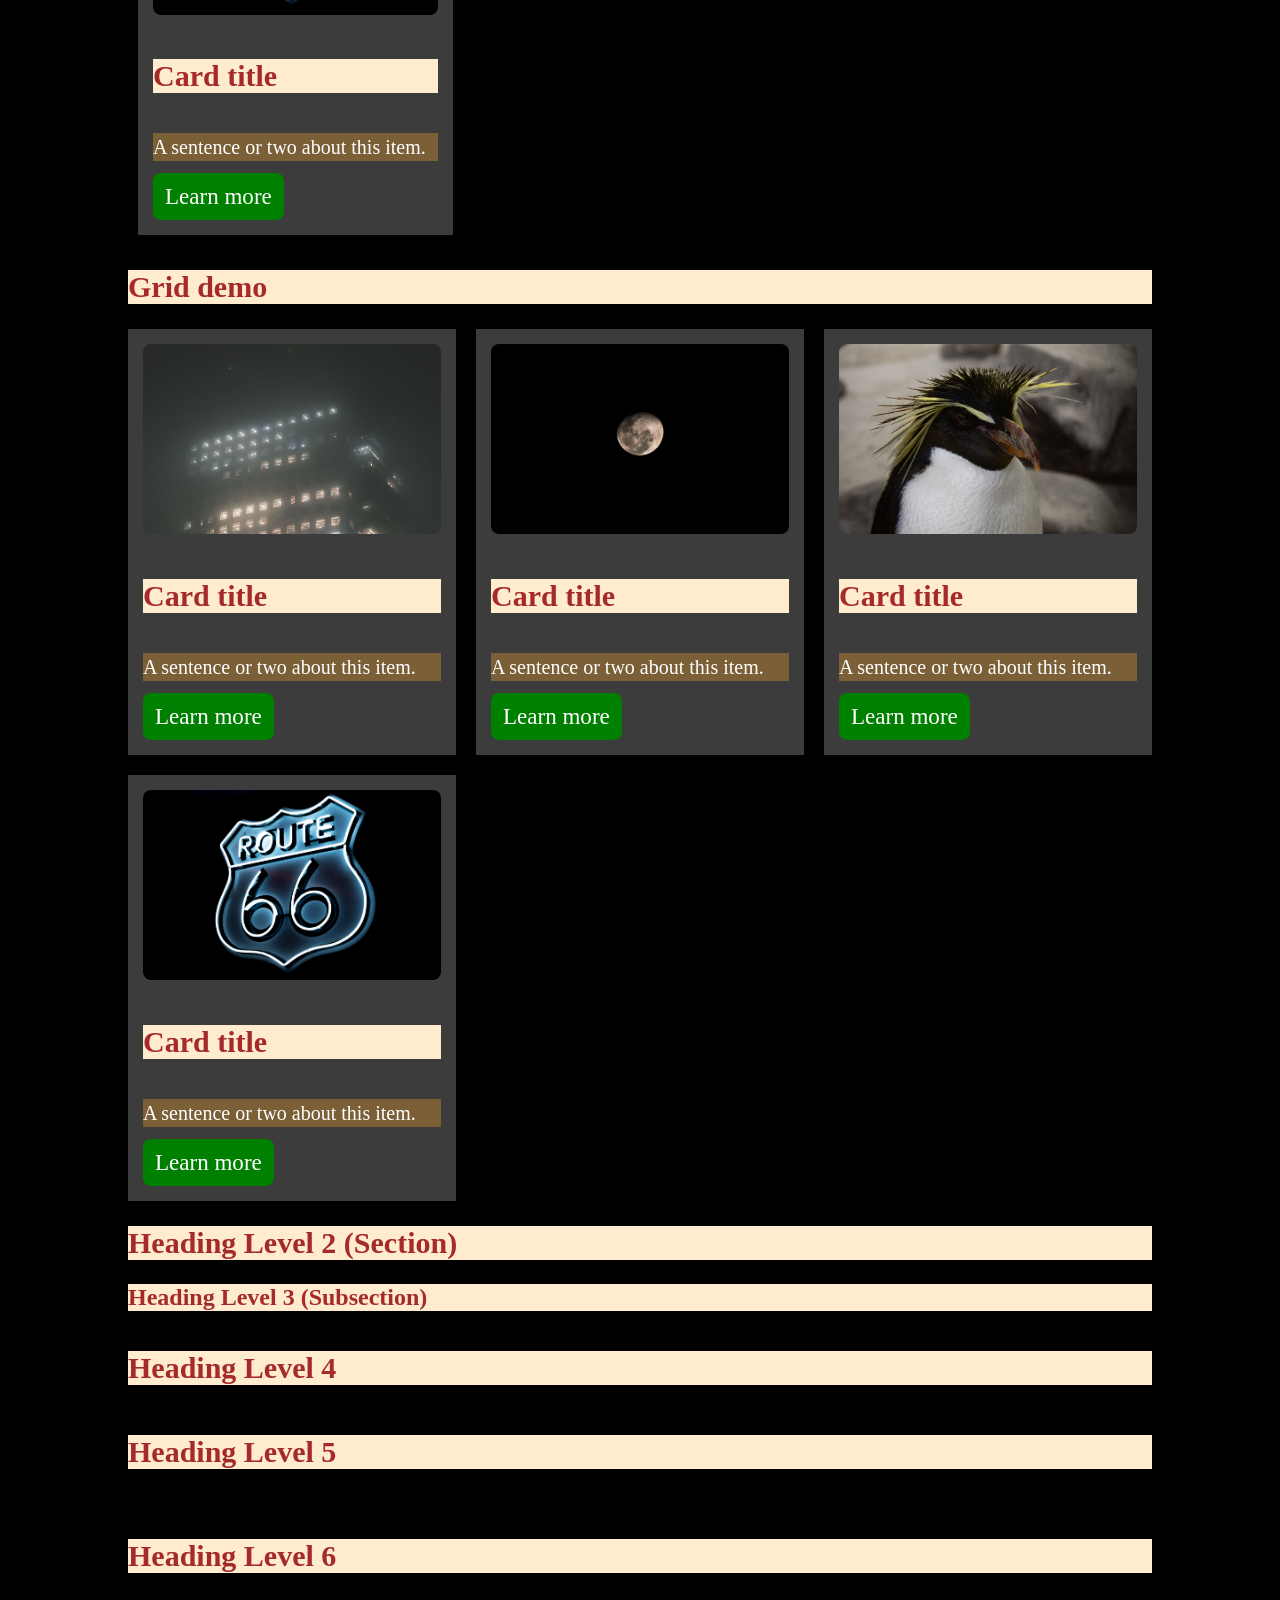
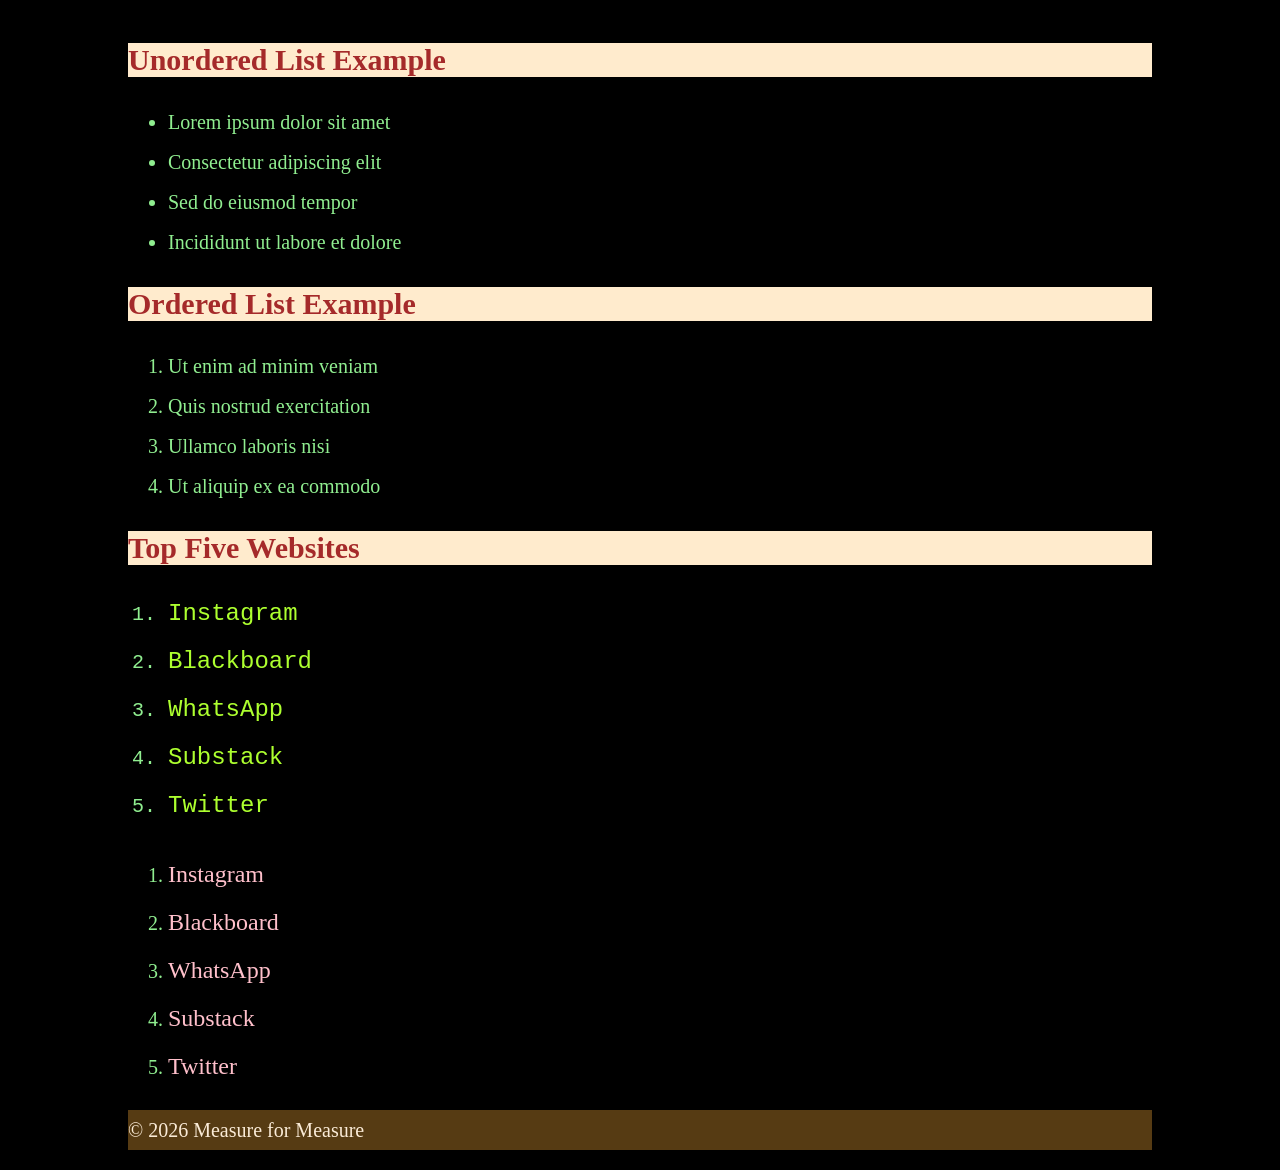
<file: template.html>
<!doctype html> <!-- Declares this document as HTML5 so browsers render it in standards mode -->

<html lang="en"> <!-- Root element of the page; lang="en" tells browsers and screen readers the language -->

 <head> <!-- Metadata container: information ABOUT the page, not content shown on the page -->

  <meta charset="utf-8" /> <!-- Character encoding for readable text -->

  <meta name="viewport" content="width=device-width, initial-scale=1" /> <!-- Enables responsive layout -->

  <title>Measure for Measure</title> <!-- Page title shown in browser tab and search results -->

  <link rel="stylesheet" href="css/styles.css" /> <!-- Global stylesheet for site-wide styling -->

  <script src="js/includes.js" defer></script> <!-- Deferred JS for future header/footer injection -->

  <link rel="stylesheet" href="css/styles.css">
 
<style>
  .hero{
    background-image: url("/assets/brooklyn.jpeg");
  }
</style>
 </head>

 <body>

  <header id="site-header" class="site-header"></header>

  <!-- SITE HEADER Role: Contains site identity and primary navigation.

   This section will eventually be moved into includes/header.html and injected using JavaScript. -->

 


  <main class="container"> <!-- Semantic role: main content unique to this page -->


    <div class="hero"> 

   <h1>Brooklyn Bridge</h1> <!-- Primary page heading -->

    </div>     

   <p>Lorem ipsum dolor sit amet, consectetur adipiscing elit. Sed do eiusmod tempor incididunt ut labore et dolore magna aliqua.</p> <!-- Body paragraph -->



   <p>Duis aute irure dolor in reprehenderit in voluptate velit esse cillum dolore eu fugiat nulla pariatur.</p> <!-- Supporting paragraph -->
    

   <h2>Flex demo</h2>
    <section class="flex-demo">
      
    <div class="card">
      <img src="assets\building.jpg" alt="Describe the photo">
      <h4>Card title</h4>
      <p>A sentence or two about this item.</p>
      <a href="about.html" class="button">Learn more</a>

    </div>
 
    <div class="card">
      <img src="assets\moon.jpg" alt="Describe the photo">
      <h4>Card title</h4>
      <p>A sentence or two about this item.</p>
      <a href="about.html" class="button">Learn more</a>

    </div>

    <div class="card">
      <img src="assets\pingu.jpg" alt="Describe the photo">
      <h4>Card title</h4>
      <p>A sentence or two about this item.</p>
      <a href="about.html" class="button">Learn more</a>

    </div>

    <div class="card">
      <img src="assets\route66.jpg" alt="Describe the photo">
      <h4>Card title</h4>
      <p>A sentence or two about this item.</p>
      <a href="about.html" class="button">Learn more</a>

    </div>
 
    </section>

    <h2>Grid demo</h2>
   <section class="grid-demo">
    <div class="card">
      <img src="assets\building.jpg" alt="Describe the photo">
      <h4>Card title</h4>
      <p>A sentence or two about this item.</p>
      <a href="about.html" class="button">Learn more</a>

    </div>
 
    <div class="card">
      <img src="assets\moon.jpg" alt="Describe the photo">
      <h4>Card title</h4>
      <p>A sentence or two about this item.</p>
      <a href="about.html" class="button">Learn more</a>

    </div>

    <div class="card">
      <img src="assets\pingu.jpg" alt="Describe the photo">
      <h4>Card title</h4>
      <p>A sentence or two about this item.</p>
      <a href="about.html" class="button">Learn more</a>

    </div>

    <div class="card">
      <img src="assets\route66.jpg" alt="Describe the photo">
      <h4>Card title</h4>
      <p>A sentence or two about this item.</p>
      <a href="about.html" class="button">Learn more</a>

    </div>
 

    </section>

   <h2>Heading Level 2 (Section)</h2> <!-- Major content section -->



   <h3>Heading Level 3 (Subsection)</h3> <!-- Subsection -->



   <h4>Heading Level 4</h4> <!-- Deeper subdivision -->



   <h5>Heading Level 5</h5> <!-- Minor heading -->



   <h6>Heading Level 6</h6> <!-- Smallest heading -->



   <h2>Unordered List Example</h2>



   <ul>

    <li>Lorem ipsum dolor sit amet</li>

    <li>Consectetur adipiscing elit</li>

    <li>Sed do eiusmod tempor</li>

    <li>Incididunt ut labore et dolore</li>

   </ul>



   <h2>Ordered List Example</h2>



   <ol>

    <li>Ut enim ad minim veniam</li>

    <li>Quis nostrud exercitation</li>

    <li>Ullamco laboris nisi</li>

    <li>Ut aliquip ex ea commodo</li>

   </ol>



   <h2>Top Five Websites</h2>

   <ol class="top5-a">

    <li><a href="https://www.instagram.com">Instagram</a></li>

    <li><a href="https://www.blackboard.com">Blackboard</a></li>

    <li><a href="https://www.whatsapp.com">WhatsApp</a></li>

    <li><a href="https://www.substack.com">Substack</a></li>

    <li><a href="https://www.twitter.com">Twitter</a></li>

   </ol>


   <ol class="top5-b">

    <li><a href="https://www.instagram.com">Instagram</a></li>

    <li><a href="https://www.blackboard.com">Blackboard</a></li>

    <li><a href="https://www.whatsapp.com">WhatsApp</a></li>

    <li><a href="https://www.substack.com">Substack</a></li>

    <li><a href="https://www.twitter.com">Twitter</a></li>
    
   </ol>



  </main>



  <!-- SITE FOOTER Role: Contains secondary information (copyright, secondary links). Will also be extracted into an include later. -->

  <footer id="site-footer" class="site-footer"></footer>

 </body>

</html>
</file>
<file: css/styles.css>
h1.hero {font-family:cursive, sans-serif; font-size: 45px;}

p {color: antiquewhite; line-height: 2; font-size:20px; background-color:rgba(213, 147, 48, 0.404);}

h1, h2, h3, h4, h5, h6 {color: brown; font-size:30px; background-color:blanchedalmond}

h3 {font-size:24px;}

ul {color: antiquewhite; font-size:20px; background-color:transparent; line-height: 2;}

ol {color: lightgreen; font-size:20px; background-color:transparent; line-height: 2;}

li {color: lightgreen; font-size:20px; background-color: transparent; line-height: 2;}

body {color:black; background-color: black; font-size:larger}

a {color:antiquewhite; font-size:larger; background-color: transparent; text-decoration: underline;}

.hero {
    background-image: url("../assets/brooklyn.jpeg");
    min-height: 500px;
    background-size: cover;
    background-position: center;
    background-repeat: no-repeat;
    display: flex;
    align-items: center;
    justify-content: center;
    text-align: center;
    padding:16px 0px 24px 0px;
}

.hero h1{
  font-size: 45px;
   padding: 16px 24px;
   margin:0;
   color:white;
   background-color:rgba(0, 0, 0, 0.6);

}

.top5-a {
    font-family: "Courier New", Courier, monospace;
    font-size: 18px;
    color:brown;
    background-color:transparent;
    
}

.top5-a a{
    color:greenyellow;
    text-decoration: none;
}

.top5-a a:hover {
    text-decoration: underline;
}

.top5-b {
    font-family: "Comic Sans MS", "Comic Sans", cursive;
    font-size:20px;
    color:grey;
    background-color:transparent;
    
}

.top5-b a{
    color:pink;
    text-decoration: none;
}

.top5-b a:hover {
    text-decoration: underline;
}

body {
    margin-left:10%;
    margin-right:10%;
    max-width:1400px;
}

ul.nav-list {
  display: flex;
  gap: 24px;
  list-style-type: none;
}

ul.nav-list li {
  padding: 10px 4px;
}

ul.nav-list li a {
  color: antiquewhite;
  text-decoration: none;
  font-weight: 600;
  font-family: Verdana, Geneva, Tahoma, sans-serif;
}

.site-header {
  position: sticky;
  top: 0;
  z-index: 100;
  padding: 16px 20px;
  background-color: rgba(0, 0, 0, 0.85);
  font-family: 'Trebuchet MS', 'Lucida Sans Unicode', 'Lucida Grande', 'Lucida Sans', Arial, sans-serif;
}

.site-header .container {
  color: antiquewhite;
  display: flex;
  justify-content: space-between;
  flex-wrap: wrap;
  align-items: center;
}

.site-header nav {
  display: flex;
  justify-content: center;
}

.logo {
  font-size: 24px;
  white-space: nowrap;
  font-weight: bold;
  color: antiquewhite;
  text-decoration: none;
}

ul.nav-list li {
  background-color: rgba(0, 0, 0, 0.5);
  border-radius: 4px;
}

.card{
  background-color: rgba(60, 60, 60);
  color:white;
  box-sizing: border-box;
  padding: 15px;
}

.card img{
  width: 100%;
  height: 190px;
  border-radius: 8px;
  object-fit: cover;
}

.card h3 {
  margin: 12px 0 6px;
  font-size: 22px;
  color:white;
}
 
.card p {
  margin: 0 0 12px;
  line-height: 1.4;
  color:white
}

.card button {
  margin-top: auto;
  padding: 10px 12px;
  border: 0;
  border-radius: 8px;
  cursor: pointer;
  font-family: Georgia, serif;
}

.grid-demo {
  display: grid;
  grid-template-columns: repeat(auto-fit, minmax(250px, 1fr));
  gap: 20px;
}

.flex-demo{
  
  display: flex;
  flex-wrap: wrap;
  justify-content: space-between;
  align-items: flex-start;
  gap: 30px;
  padding: 10px;
}

.button {
  display: inline-block;
  margin-top: auto;
  padding: 10px 12px;
  border-radius: 8px;
  background-color: green;
  color: white;
  font-family: Georgia, serif;
  text-align: center;
  text-decoration: none;
  cursor: pointer;
}

.button:hover,
.button:focus {
  background-color: darkgreen;
}

.submenu {
  list-style: none;
  margin: 0;
  padding: 0;
}

.submenu li {
  color:green;
}

.submenu {
  display: none;
  position: absolute;
  top: 100%;
  left: 0;
  min-width: 180px;
  padding: 6px 0;
  background-color: #333333;
  border-radius: 6px;
}

.submenu a {
  padding: 8px 16px;
}

.has-dropdown {
  position: relative;
}

.has-dropdown:hover .submenu,
.has-dropdown:focus-within .submenu {
  display: block;
}

.nav-list a {
  display: block;
}

.nav-list a:hover {
  background-color: #444444;
}

.nav-list a:focus {
  outline: 2px solid white;
  outline-offset: -2px;
}

header {
  background-color: grey;
}

header .container {
  display: flex;
  flex-direction: column;
  align-items: center;
  gap: 10px;
  padding: 10px 0;
}

.logo {
  color: white;
  text-decoration: none;
  font-size: 28px;
}

.nav-list {
  display: flex;
  flex-wrap: wrap;
  justify-content: center;
}

form {
  max-width:500px;
  min-width:300px;
  margin: auto;
  border: 5px solid rgb(195, 181, 181);
  background-color: antiquewhite;
  padding: 25px 0px 25px 25px;
}
 
label {
  display: block;
  margin-top: 20px;
  font-weight: bold;
  padding-bottom: 5px;
}
 
input {
  width: 90%;
  height: 25px;
  font-size:20px;
}
 
textarea {
  width: 90%;
}
 
.phone {
  width: 100px;
}
 
button {
  display: block;
  margin-top: 20px;
  padding: 10px 10px;
  width: 50%;
  background-color: #0073e6;
  color: white;
  border: none;
  cursor: pointer;
  font-size: 14px;
}
 
button:hover {
  background-color: #b50067;
  border-radius: 20px;
   }
 
 
.form-note{
  margin:0;
  font-size:16px;
  line-height: 1.5;
}

.required{
  color:red;
}

form p, form label, form legend {
  color:black;
  background-color:transparent;
}

form p{
  margin:0;
  font-size:16px;
  line-height: 1.5;
}

fieldset{
  width: 90%;
  box-sizing: border-box;
  margin: 20px 0 0 0;
  padding: 10px 15px 15px 15px;
  border-radius: 10px;
}

legend{
  font-weight: bold;
  padding: 0 5px;
}

fieldset > label {
  margin-top: 5px;
}

select {
    width: 90%;
    height:35px;
    font-size:20px;
}

input[type="radio"], input[type="checkbox"] {
    width: auto;
    height:auto;
    margin-right: 10px;
    transform: scale(1.2);
}

.option{
  display:flex;
  align-items:center;
  margin-top:8px;
}

.option label{
  display: inline;
  margin:0;
  padding:0;
  line-height: 1.5;
  font-weight:normal;
}

input:focus:invalid, textarea:focus:invalid, select:focus:invalid {
  outline: 2px solid red;
}

input:focus:valid, textarea:focus:valid, select:focus:valid {
  outline: 2px solid green;
}

/* ============================================
   HAMBURGER BUTTON
   ============================================ */
 
 
/* Hide the checkbox itself */
.hamburger input {
    display: none;
}
 
 
.hamburger {
    display: none;
    flex-direction: column;
    justify-content: space-between;
    width: 30px;
    height: 22px;
    cursor: pointer;
    margin-right: 25px;
}
 
 
.hamburger span {
    display: block;
    width: 30px;
    height: 3px;
    background-color: white;
    border-radius: 3px;
    transition: transform 0.3s ease, opacity 0.3s ease;
}
 
 
/* --- X state: when checkbox is checked --- */
 

 
 
/* ============================================
   MEDIA QUERY — MOBILE (max-width: 768px)
   ============================================ */
 
 
@media (max-width: 800px) {
 
 
    .hamburger {
        display: flex;
        position: absolute;

        top: 20px;

       right: 20px;
    }
 
 
    .site-header nav {
        display: none;
        width: 100%;
    }
 
 
    .header-container {
        flex-direction: row;
        align-items: center;
        padding-bottom: 10px;
    }



    .container{

                position: relative;

      }

    .site-header nav {
    display: none;
    }

    /* Show nav when checkbox is checked */
    #nav-toggle:checked ~ nav {
        display: block;
    }

    /* Manage mobile menu appearance */
    nav {
        flex-basis: 100%;
        width: 50%;
        background-color: rgb(1, 1, 1);
    }

    /* Stack nav links vertically */
    ul.nav-list {
        flex-direction: column;
        background-color: #1a1a1a;
        padding: 15px;
        gap: 12px;
        display: flex;
        list-style-type: none;
    }

    /* Manage links appearance */

    ul.nav-list li {
      width: 100%;
      border-bottom: 1px solid #333;
    }

    ul.nav-list li a {
        color: antiquewhite;
        font-size: 18px;
    }
    header {
        background-color: transparent;
    }

    h1.hero, .hero h1 {
        font-size: 28px;
        padding: 10px;
    }

    .hero {
      min-height: 250px;
    }

    body {
      margin-left: 3%;
      margin-right: 3%;
    }

    .submenu {
      display:block;
      position:static;
    }

    form{
      min-width: 0;
    }
}
    
#nav-toggle{
  display:none;
}

#nav-toggle:checked + .hamburger span:nth-child(1) {
  transform: translateY(9.5px) rotate(45deg);
}

#nav-toggle:checked + .hamburger span:nth-child(2) {
  opacity: 0;
}

#nav-toggle:checked + .hamburger span:nth-child(3) {
  transform: translateY(-9.5px) rotate(-45deg);
}
</file>
<file: css/weather-styles.css>
body{
    background-color: #eef2f6;
    color:#1e293b;
    padding:24px;
}
#weather-container {
  display: grid;
  grid-template-columns: repeat(auto-fit, minmax(200px, 1fr));
  gap: 20px;
  max-width: 1100px;
  margin: 0 auto;
}

.card {
  background-color: white;
  border-radius: 12px;
  padding: 20px;
  box-shadow: 0 4px 12px rgba(0, 0, 0, 0.08);
  text-align: center;
}

.card h2 {
  margin-top: 0;
  font-size: 1.2rem;
  color: #1f4e79;
}

.card p {
  margin: 8px 0;
}

.hero {
  background-color: #1f4e79;
  background-size: cover;
  background-position: center;
  color: white;
  text-align: center;
  padding: 40px 20px;
  border-radius: 12px;
  max-width: 1100px;
  margin: 0 auto 30px auto;
}

.hero h1 {
  margin: 0 0 20px 0;
}

#current-conditions {
  display: inline-flex;
  flex-direction: column;
  align-items: center;
  background-color: rgba(15, 23, 42, 0.65);
  padding: 20px 36px;
    border-radius: 12px;
}

#current-conditions h2 {
  margin: 0;
  font-size: 1rem;
  text-transform: uppercase;
  letter-spacing: 0.05em;
}

#current-conditions p {
  margin: 4px 0;
}

.current-icon {
  width: 96px;
  height: 96px;
}

.current-temp {
  font-size: 3rem;
  font-weight: bold;
}

.current-label {
  font-size: 1.3rem;
}

.condition-icon {
  width: 64px;
  height: 64px;
}

.condition-label {
  font-weight: bold;
}

.wind-line {
  display: flex;
  align-items: center;
  justify-content: center;
  gap: 8px;
  margin-top: 8px;
}

.wind-line p {
  margin: 0;
}

.wind-icon {
  width: 24px;
  height: 24px;
}
</file>
